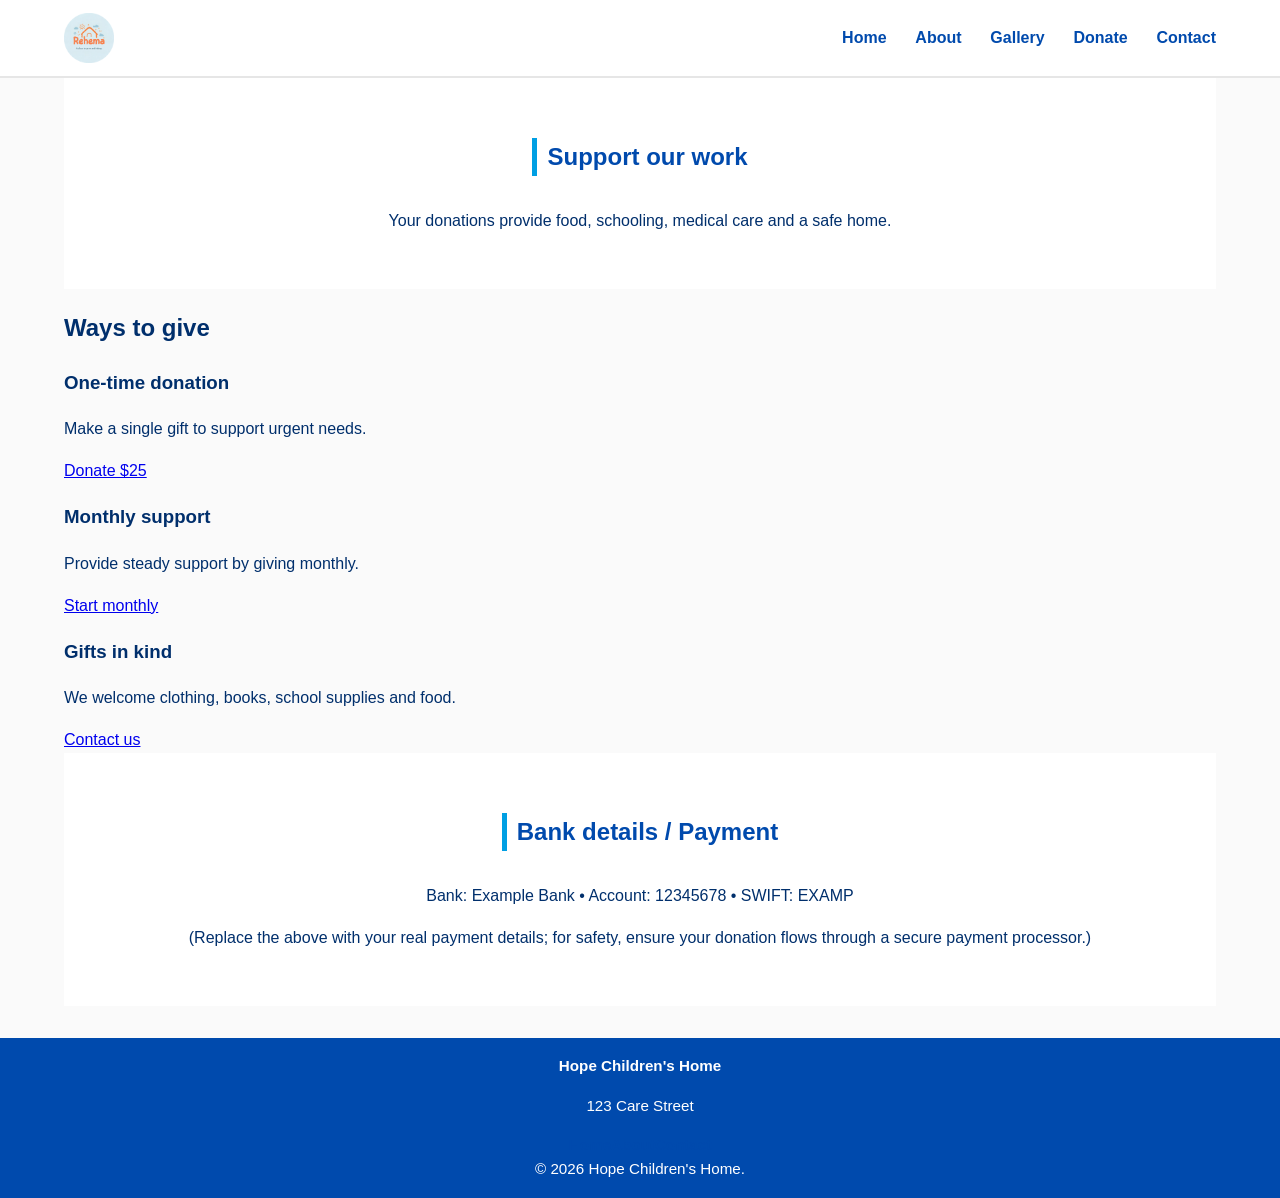
<file: donate.html>
<!doctype html>
<html lang="en">
<head>
  <meta charset="utf-8" />
  <link href="https://fonts.googleapis.com/css2?family=Open+Sans:wght@400;600;700&display=swap" rel="stylesheet">
  <meta name="viewport" content="width=device-width,initial-scale=1" />
  <title>Donate — Hope Children's Home</title>
  <link rel="stylesheet" href="css/style.css" />
</head>
<body>
  <header>
    <div class="nav-container">
      <img src="assets/logo.png" alt="Rehema Logo" class="logo">
      <nav>
        <ul class="nav-links">
          <li><a href="index.html">Home</a></li>
          <li><a href="about.html" class="active">About</a></li>
          <li><a href="gallery.html">Gallery</a></li>
          <li><a href="donate.html">Donate</a></li>
          <li><a href="contact.html">Contact</a></li>
        </ul>
      </nav>
    </div>
  </header>

  <main class="container" id="donate-content">
    <!-- Content will be dynamically loaded here -->
  </main>

  <footer class="site-footer">
    <div class="container footer-inner">
      <div><strong>Hope Children's Home</strong><p>123 Care Street</p></div>
      <nav class="footer-nav"><a href="index.html">Home</a><a href="about.html">About</a><a href="contact.html">Contact</a></nav>
    </div>
    <div class="copyright">© <span id="yearDonate"></span> Hope Children's Home.</div>
  </footer>

  <script src="js/content-renderer.js"></script>
  <script src="js/script.js"></script>
</body>
</html>
</file>
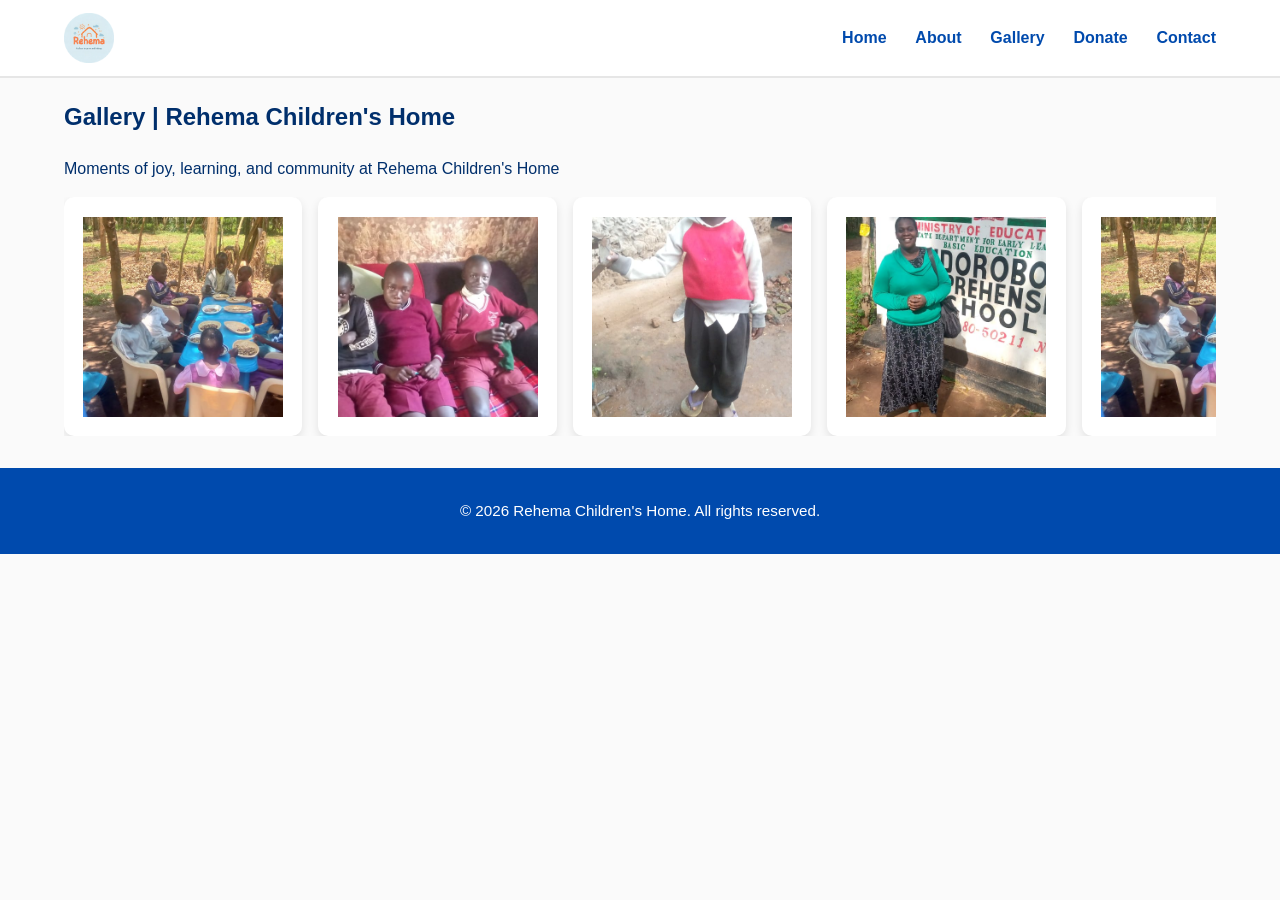
<file: gallery.html>
<!DOCTYPE html>
<html lang="en">
<head>
  <meta charset="UTF-8">
  <meta name="viewport" content="width=device-width, initial-scale=1.0">
  <title>Gallery | Rehema Children's Home</title>
  <link rel="stylesheet" href="css/style.css">
</head>
<body>

  <header>
    <div class="nav-container">
      <img src="assets/logo.png" alt="Rehema Logo" class="logo">
      <nav>
        <ul>
          <li><a href="index.html">Home</a></li>
          <li><a href="about.html">About</a></li>
          <li><a href="gallery.html" class="active">Gallery</a></li>
          <li><a href="donate.html">Donate</a></li>
          <li><a href="contact.html">Contact</a></li>
        </ul>
      </nav>
    </div>
  </header>

  <section class="gallery-section">
    <div class="container" id="gallery-content">
      <!-- Content will be dynamically loaded here -->
    </div>
  </section>

  <footer>
    <p>&copy; <span id="year"></span> Rehema Children's Home. All rights reserved.</p>
  </footer>

  <script src="js/content-renderer.js"></script>
  <script src="js/script.js"></script>
</body>
</html>
</file>
<file: css/style.css>
/* =========================
   General Styles
========================= */
body {
  margin: 0;
  font-family: "Helvetica Neue", Arial, sans-serif;
  color: #002f6c;
  line-height: 1.6;
  background-color: #fafafa;
}

.container {
  width: 90%;
  max-width: 1200px;
  margin: auto;
}

/* =========================
   Header
========================= */
header {
  background: white;
  padding: 0.8rem 0;
  border-bottom: 2px solid #e6e6e6;
}

.nav-container {
  width: 90%;
  max-width: 1200px;
  margin: 0 auto;
  display: flex;
  justify-content: space-between;
  align-items: center;
}

.logo {
  height: 50px;
  width: auto;
  object-fit: contain;
}

nav ul {
  list-style: none;
  display: flex;
  gap: 1.8rem;
  margin: 0;
  padding: 0;
}

nav a {
  text-decoration: none;
  color: #004aad;
  font-weight: 600;
  transition: color 0.2s ease;
}

nav a:hover {
  color: #009fe3;
}

/* =========================
   Hero Section (Index)
========================= */
.hero {
  position: relative;
  height: 80vh;
  display: flex;
  align-items: center;
  justify-content: center;
  color: white;
  text-align: center;
  overflow: hidden;
}

.hero-grid {
  position: absolute;
  width: 100%;
  height: 100%;
  display: grid;

  grid-template-columns: repeat(3, 1fr);
  grid-template-rows: repeat(2, 1fr);
}


.hero-image {
  background-size: cover;
  background-position: center;
}


.hero-overlay {
  position: absolute;
  top: 0;
  left: 0;
  width: 100%;
  height: 100%;
  background: rgba(0, 0, 0, 0.4);
  z-index: -1;
}

.hero-content {
  position:relative;
  z-index:2;
  color:white;
  text-align:center;
  top:50%;
  transform:translateY(-50%);
}

.hero h1 {
  font-size: 2.6rem;
  font-weight: bold;
  margin-bottom: 1rem;
}

.hero p {
  font-size: 1.2rem;
}

/* =========================
   Mission Section
========================= */
.mission {
  background: #fff;
  padding: 2.5rem 0;
  text-align: center;
}

.mission h2 {
  color: #004aad;
  border-left: 5px solid #009fe3;
  display: inline-block;
  padding-left: 10px;
  margin-bottom: 1rem;
}

/* =========================
   Programs Section
========================= */
.programs {
  background: #f7f9fc;
  padding: 2.5rem 0;
  text-align: center;
}

.programs h2 {
  color: #004aad;
  border-left: 5px solid #009fe3;
  display: inline-block;
  padding-left: 10px;
  margin-bottom: 2rem;
}

/* =========================
   Carousel
========================= */
.carousel-container {
  overflow: hidden;
  max-width: 1000px;
  margin: auto;
  padding: 1rem 0;
}

#program-carousel {
  display: flex;
  gap: 1rem;
  overflow-x: hidden;
}

.carousel-card {
  flex: 0 0 30%;
  background: white;
  padding: 1.2rem;
  border-radius: 10px;
  box-shadow: 0 4px 10px rgba(0,0,0,0.1);
  text-align: center;
  min-width: 200px;
}

.carousel-card h3 {
  color: #004aad;
  font-size: 1.1rem;
}

/* =========================
   Footer
========================= */
footer {
  background: #004aad;
  color: white;
  text-align: center;
  padding: 1rem 0;
  margin-top: 2rem;
  font-size: 0.95rem;
}

/* =========================
   About Page Styles
========================= */

/* About Hero */
.about-hero {
  position: relative;
  height: 25vh;
  background: url('../assets/images/about-hero.jpg') center/cover no-repeat;
  display: flex;
  align-items: center;
  justify-content: center;
  text-align: center;
  color: white;
}

.about-hero-overlay {
  position: absolute;
  top: 0;
  left: 0;
  width: 100%;
  height: 100%;
  background: rgba(0, 47, 108, 0.55);
}

.about-hero-content {
  position: relative;
  z-index: 2;
  max-width: 650px;
  padding: 1rem;
}

.about-hero-content h1 {
  font-size: 2.4rem;
  margin-bottom: 1rem;
  font-weight: 700;
}

.about-hero-content p {
  font-size: 1.1rem;
  line-height: 1.6;
}

/* Story Section */
.about-wrapper {
  display: flex;
  align-items: center;
  justify-content: space-between;
  gap: 2.5rem;
  padding: 2rem 8%; /* reduced from 3rem to 2rem */
  min-height: 50vh; /* slightly taller than about hero (55vh) */
  background: #fff;
}

.about-text {
  flex: 1;
}

.about-text h2 {
  color: #004aad;
  font-size: 1.6rem;
  margin-bottom: 1rem;
  border-left: 5px solid #009fe3;
  padding-left: 10px;
}

.about-text p {
  color: #333;
  line-height: 1.7;
  margin-bottom: 1rem;
  font-size: 1rem;
}

.about-image {
  flex: 1;
  display: flex;
  justify-content: center;
}

.about-image img {
  width: 200%;
  max-width: 200px;
  border-radius: 12px;
  box-shadow: 0 5px 15px rgba(0,0,0,0.1);
}

/* Faith Section */
.faith-section {
  background: #f7f9fc;
  text-align: center;
  padding: 2.5rem 1rem;
  color: #002f6c;
  font-style: italic;
  min-height: 10vh;
}

.faith-section blockquote {
  font-size: 1.3rem;
  margin: 0;
}

.faith-section span {
  display: block;
  margin-top: 0.5rem;
  color: #009fe3;
  font-style: normal;
  font-weight: 600;
}

/* Gallery */
.team-gallery {
  text-align: center;
  padding: 3rem 0;
}

.team-gallery h2 {
  color: #004aad;
  margin-bottom: 1.5rem;
}

.gallery {
  display: flex;
  justify-content: center;
  gap: 2rem;
  flex-wrap: wrap;
}

.gallery-item img {
  width: 210px;
  height: 210px;
  object-fit: cover;
  border-radius: 50%;
  box-shadow: 0 4px 12px rgba(0,0,0,0.15);
  transition: transform 0.3s ease;
}

.gallery-item img:hover {
  transform: scale(1.05);
}

/* =========================
   Responsive
========================= */
@media (max-width: 900px) {
  .about-wrapper {
    flex-direction: column;
    text-align: center;
    padding: 2rem 6%;
  }

  .about-image img {
    width: 90%;
    margin-top: 1rem;
  }

  .about-text h2 {
    text-align: center;
    border-left: none;
    border-bottom: 4px solid #009fe3;
    display: inline-block;
    padding-bottom: 5px;
  }
}

@media (max-width: 768px) {
  .carousel-card {
    flex: 0 0 70%;
  }

  .hero h1 {
    font-size: 2.1rem;
  }

  .hero p {
    font-size: 1rem;
  }
}

/* Carousel Images Spin & Pop Effect */
#program-carousel img {
  transition: transform 0.3s ease, box-shadow 0.3s ease;
  transform-origin: center center;
}

#program-carousel img:hover {
  transform: scale(1.1) rotateY(15deg);
  box-shadow: 0 10px 20px rgba(0,0,0,0.3);
  cursor: pointer;
}

/* Carousel Cards */
.carousel-card {
  flex: 0 0 200px; /* fixed width */
  height: 200px;   /* fixed height */
  background: white;
  border-radius: 10px;
  box-shadow: 0 4px 10px rgba(0,0,0,0.1);
  overflow: hidden; /* ensures images don't overflow the card */
  display: flex;
  align-items: center;
  justify-content: center;
  transition: transform 0.3s ease;
}

/* Images inside cards */
.carousel-card img {
  width: 100%;
  height: 100%;
  object-fit: cover; /* fills card while keeping aspect ratio */
  transition: transform 0.5s ease;
}

/* On hover, reveal full image by scaling and slight translation */
.carousel-card:hover img {
  transform: scale(1.2); /* zoom in to reveal edges */
  cursor: pointer;
}


/* Contact Section */
.contact-section {
  background: #f7f9fc;
  padding: 3rem 0;
  text-align: center;
}

.contact-section h1 {
  color: #004aad;
  margin-bottom: 0.5rem;
}

.contact-section p {
  color: #002f6c;
  margin-bottom: 2rem;
  font-size: 1.1rem;
}

/* Contact Cards Layout */
.contact-cards {
  display: flex;
  gap: 2rem;
  justify-content: center;
  flex-wrap: wrap;
}

/* Individual Card Style */
.contact-card {
  background: white;
  padding: 2rem;
  border-radius: 12px;
  box-shadow: 0 4px 15px rgba(0,0,0,0.1);
  flex: 1 1 300px;
  max-width: 400px;
  text-align: left;
}

/* Form Fields */
.contact-card input,
.contact-card textarea {
  width: 100%;
  padding: 0.8rem;
  margin-bottom: 1rem;
  border: 1px solid #ccc;
  border-radius: 8px;
  font-size: 1rem;
}

.contact-card button.btn.primary {
  background: #004aad;
  color: white;
  border: none;
  padding: 0.8rem 1.5rem;
  border-radius: 8px;
  font-size: 1rem;
  cursor: pointer;
  transition: background 0.3s ease;
}

.contact-card button.btn.primary:hover {
  background: #009fe3;
}

/* Responsive */
@media (max-width: 768px) {
  .contact-cards {
    flex-direction: column;
    align-items: center;
  }
}
</file>
